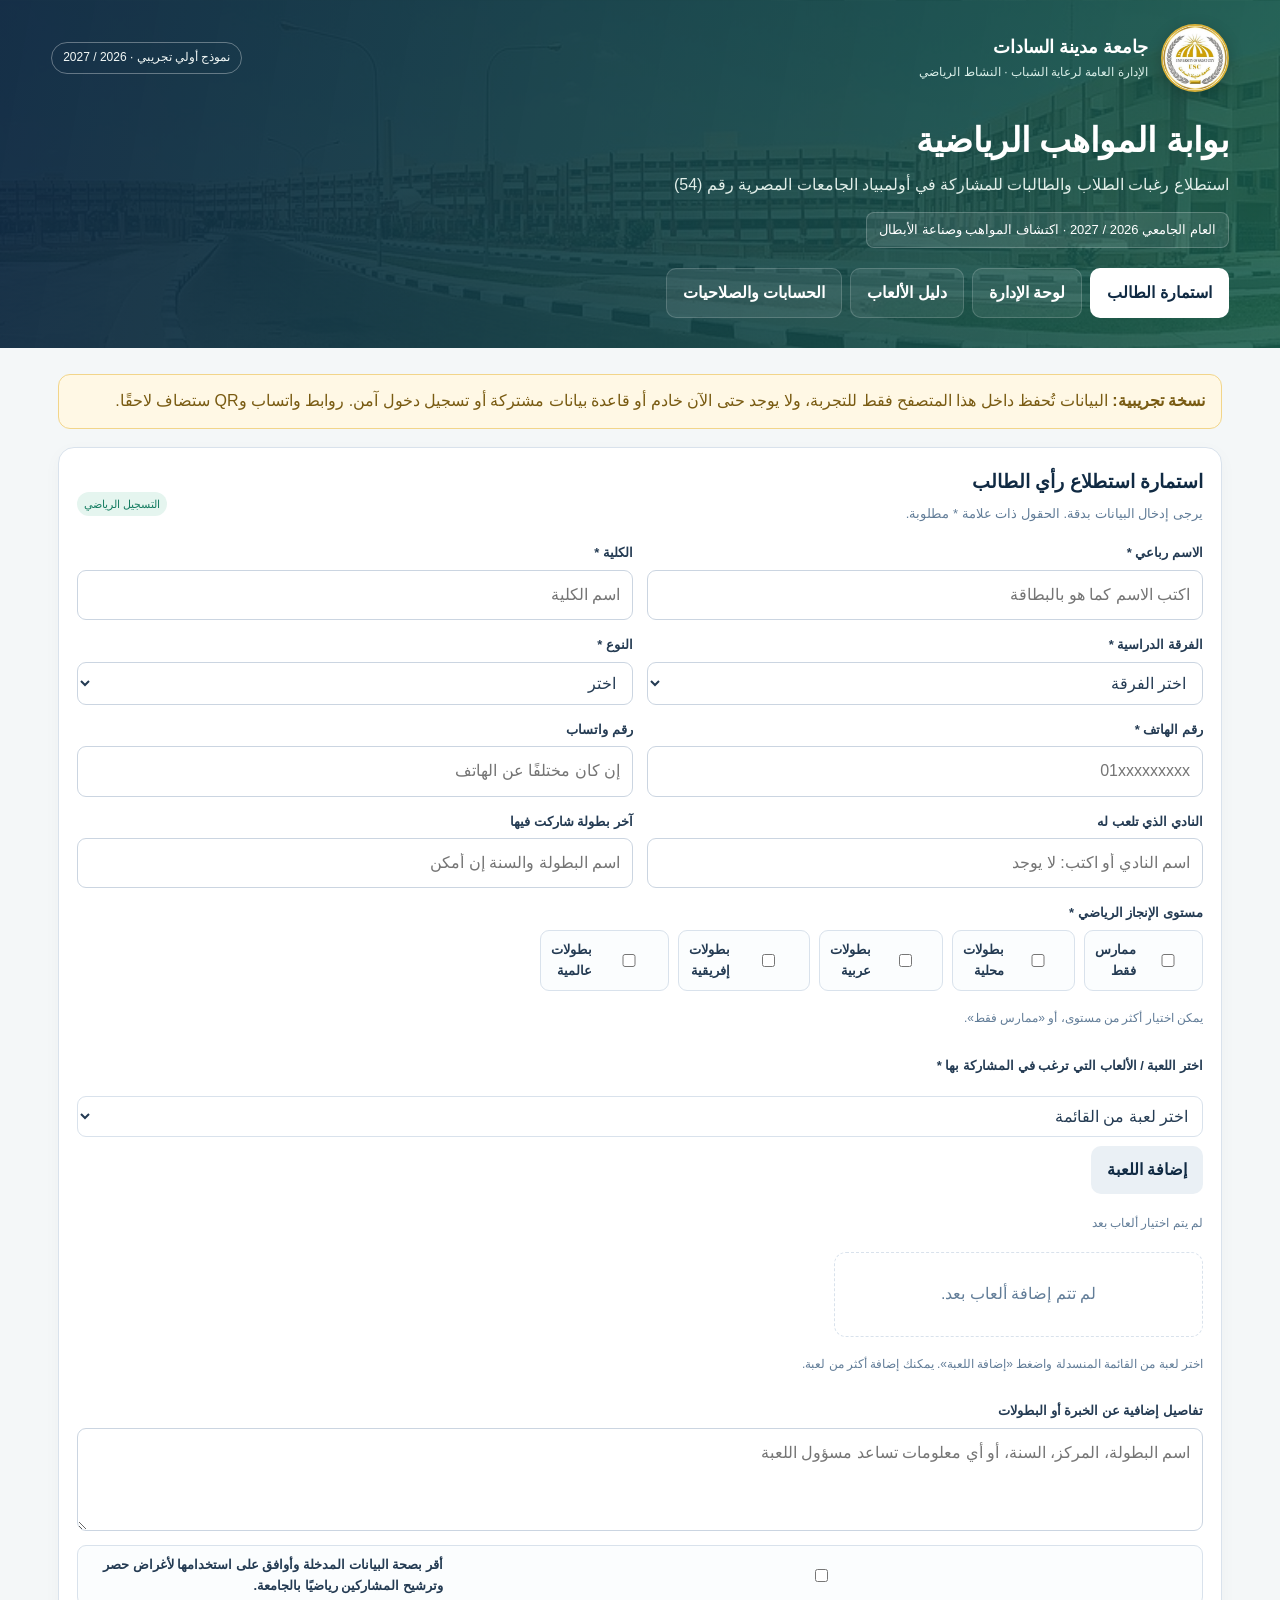
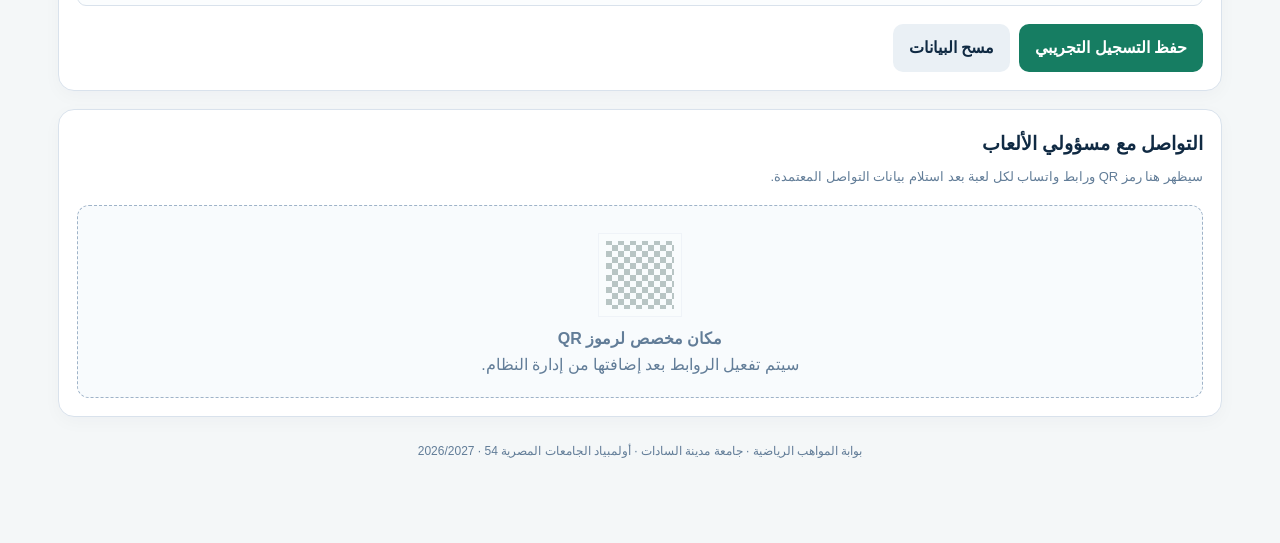
<file: index.html>
<!DOCTYPE html>
<html lang="ar" dir="rtl">
<head>
<meta charset="UTF-8"><meta name="viewport" content="width=device-width, initial-scale=1.0">
<meta name="robots" content="noindex,nofollow">
<title>بوابة المواهب الرياضية | جامعة مدينة السادات</title>
<link rel="manifest" href="./manifest.json">
<meta name="theme-color" content="#b8860b">
<meta name="application-name" content="بوابة المواهب الرياضية">
<link rel="icon" type="image/png" sizes="192x192" href="./icons/icon-192.png">
<link rel="apple-touch-icon" sizes="180x180" href="./icons/icon-180.png">
<link rel="shortcut icon" href="./icons/favicon.ico">
<style>
:root{--navy:#102a43;--green:#167d62;--mint:#e5f5ef;--gold:#e9b949;--ink:#243b53;--muted:#627d98;--paper:#f4f7f8;--line:#d9e2ec;--white:#fff;--red:#b42318}
*{box-sizing:border-box}body{margin:0;background:var(--paper);font-family:Tahoma,Arial,sans-serif;color:var(--ink);line-height:1.65}button,input,select,textarea{font:inherit}button{cursor:pointer;border:0;border-radius:10px;padding:11px 16px;font-weight:700}.primary{background:var(--green);color:white}.secondary{background:#eaf0f5;color:var(--navy)}.danger{background:#fff0ee;color:var(--red)}.shell{min-height:100vh}.top{background:linear-gradient(100deg,rgba(16,42,67,.96),rgba(22,91,75,.88)),url("[data-uri]");background-size:cover;background-position:center;color:#fff;padding:24px clamp(16px,4vw,52px) 30px}.topline{display:flex;align-items:center;justify-content:space-between;gap:16px;flex-wrap:wrap}.brand{display:flex;gap:13px;align-items:center}.logo{height:68px;width:68px;flex:0 0 68px;border-radius:50%;background:#fff;display:grid;place-items:center;border:2px solid #d7b13b;overflow:hidden;box-shadow:0 4px 16px #0003}.logo img{width:100%;height:100%;object-fit:cover}.brand small{display:block;color:#d9eee8}.top h1{font-size:clamp(23px,3vw,34px);margin:20px 0 4px}.top .brand strong{font-size:18px}.top .brand small{font-size:12px}.hero-note{display:inline-block;margin-top:14px;padding:6px 12px;border-radius:8px;background:#ffffff18;border:1px solid #ffffff35;font-size:13px}.top p{margin:0;color:#e1eee9}.pill{display:inline-flex;border:1px solid #ffffff55;border-radius:99px;padding:5px 11px;font-size:12px;color:#f2f8f6}.nav{display:flex;gap:8px;flex-wrap:wrap;margin-top:20px}.nav button{background:#ffffff15;color:#fff;border:1px solid #ffffff2b}.nav button.active{background:#fff;color:var(--navy)}main{max-width:1200px;margin:26px auto;padding:0 18px 55px}.notice{padding:13px 16px;background:#fff8e5;border:1px solid #f2d58a;border-radius:12px;margin-bottom:18px;color:#795b12}.stats{display:grid;grid-template-columns:repeat(4,minmax(0,1fr));gap:14px;margin:16px 0 22px}.stat,.panel{background:#fff;border:1px solid var(--line);border-radius:16px;padding:18px;box-shadow:0 5px 18px #102a4308}.stat span{color:var(--muted);font-size:13px}.stat strong{display:block;font-size:27px;color:var(--navy);margin-top:5px}.panel{margin-bottom:18px}.panel h2{font-size:19px;margin:0 0 6px;color:var(--navy)}.sub{color:var(--muted);font-size:13px;margin:0 0 18px}.grid{display:grid;grid-template-columns:repeat(2,minmax(0,1fr));gap:14px}.field{display:flex;flex-direction:column;gap:6px}.field.full{grid-column:1/-1}.field label{font-size:13px;font-weight:700}.field input,.field select,.field textarea{width:100%;padding:11px 12px;border:1px solid #cbd5e1;border-radius:9px;background:#fff;color:var(--ink);min-width:0}.field input:focus,.field select:focus,.field textarea:focus{outline:2px solid #9ad9c6;border-color:var(--green)}.checks{display:flex;flex-wrap:wrap;gap:9px}.check{display:flex;align-items:center;gap:7px;border:1px solid var(--line);border-radius:9px;padding:8px 10px;background:#fbfdfe;font-size:13px}.check input{accent-color:var(--green)}.actions{display:flex;gap:9px;flex-wrap:wrap;margin-top:18px}.section-title{display:flex;justify-content:space-between;gap:12px;align-items:center;flex-wrap:wrap}.sports-list{display:grid;grid-template-columns:repeat(3,minmax(0,1fr));gap:10px;margin-top:12px}.sport-card{border:1px solid var(--line);border-radius:12px;padding:12px;background:#fbfdfd;display:flex;gap:10px;align-items:flex-start}.sport-card input{margin-top:7px;accent-color:var(--green)}.sport-card b{display:block;font-size:14px}.sport-card small{color:var(--muted)}.tag{font-size:11px;border-radius:99px;padding:3px 7px;background:var(--mint);color:var(--green);white-space:nowrap}.hidden{display:none!important}.table-wrap{overflow:auto}table{border-collapse:collapse;width:100%;min-width:680px;font-size:13px}th,td{text-align:right;padding:12px;border-bottom:1px solid var(--line)}th{background:#f2f7f6;color:var(--navy)}.status{border-radius:99px;padding:4px 8px;background:#fff3d6;color:#8a5a00;font-size:11px}.empty{padding:28px;text-align:center;color:var(--muted);border:1px dashed var(--line);border-radius:12px}.rolebar{display:flex;gap:8px;flex-wrap:wrap}.rolebar button.selected{background:var(--navy);color:#fff}.qrbox{border:1px dashed #9fb3c8;border-radius:12px;padding:18px;text-align:center;background:#f8fbfd;color:var(--muted)}.qr{width:82px;height:82px;margin:10px auto;background:repeating-conic-gradient(#163b35 0% 25%,#fff 0% 50%) 0/12px 12px;border:7px solid white;outline:1px solid var(--line);opacity:.28}.footer{text-align:center;color:var(--muted);font-size:12px;margin-top:25px}.toast{position:fixed;bottom:20px;left:20px;background:var(--navy);color:white;padding:12px 16px;border-radius:10px;box-shadow:0 8px 30px #0002;z-index:9;max-width:90vw}.searchbar{display:flex;gap:9px;flex-wrap:wrap;margin:14px 0}.searchbar input,.searchbar select{border:1px solid var(--line);padding:10px;border-radius:9px;background:white}.mini{font-size:12px;color:var(--muted)}@media(max-width:760px){.logo{height:58px;width:58px;flex-basis:58px}.stats{grid-template-columns:repeat(2,minmax(0,1fr))}.sports-list{grid-template-columns:repeat(2,minmax(0,1fr))}.grid{grid-template-columns:1fr}.field.full{grid-column:auto}.topline{align-items:flex-start}}@media(max-width:460px){.sports-list{grid-template-columns:1fr}.stat strong{font-size:23px}.panel{padding:14px}}

.statusSel{border:1px solid var(--line);border-radius:8px;padding:6px;background:#fff;font-size:12px}.toolbar-file{display:none}</style>
</head>
<body><div class="shell">
<header class="top"><div class="topline"><div class="brand"><div class="logo"><img alt="شعار جامعة مدينة السادات" src="[data-uri]"></div><div><strong>جامعة مدينة السادات</strong><small>الإدارة العامة لرعاية الشباب · النشاط الرياضي</small></div></div><span class="pill">نموذج أولي تجريبي · 2026 / 2027</span></div><h1>بوابة المواهب الرياضية</h1><p>استطلاع رغبات الطلاب والطالبات للمشاركة في أولمبياد الجامعات المصرية رقم (54)</p><div class="hero-note">العام الجامعي 2026 / 2027 · اكتشاف المواهب وصناعة الأبطال</div><div class="nav"><button class="active" data-view="student">استمارة الطالب</button><button data-view="dashboard">لوحة الإدارة</button><button data-view="sports">دليل الألعاب</button><button data-view="account">الحسابات والصلاحيات</button></div></header>
<main>
<div class="notice"><b>نسخة تجريبية:</b> البيانات تُحفظ داخل هذا المتصفح فقط للتجربة، ولا يوجد حتى الآن خادم أو قاعدة بيانات مشتركة أو تسجيل دخول آمن. روابط واتساب وQR ستضاف لاحقًا.</div>
<section id="view-student">
<div class="panel"><div class="section-title"><div><h2>استمارة استطلاع رأي الطالب</h2><p class="sub">يرجى إدخال البيانات بدقة. الحقول ذات علامة * مطلوبة.</p></div><span class="tag">التسجيل الرياضي</span></div>
<form id="studentForm"><div class="grid">
<div class="field"><label for="name">الاسم رباعي *</label><input id="name" required placeholder="اكتب الاسم كما هو بالبطاقة" autocomplete="name"></div>
<div class="field"><label for="college">الكلية *</label><input id="college" required placeholder="اسم الكلية"></div>
<div class="field"><label for="year">الفرقة الدراسية *</label><select id="year" required><option value="">اختر الفرقة</option><option>الفرقة الأولى</option><option>الفرقة الثانية</option><option>الفرقة الثالثة</option><option>الفرقة الرابعة</option><option>الفرقة الخامسة</option><option>دراسات عليا</option><option>أخرى</option></select></div>
<div class="field"><label for="gender">النوع *</label><select id="gender" required><option value="">اختر</option><option>طالب</option><option>طالبة</option></select></div>
<div class="field"><label for="phone">رقم الهاتف *</label><input id="phone" required inputmode="tel" placeholder="01xxxxxxxxx"></div>
<div class="field"><label for="wa">رقم واتساب</label><input id="wa" inputmode="tel" placeholder="إن كان مختلفًا عن الهاتف"></div>
<div class="field"><label for="club">النادي الذي تلعب له</label><input id="club" placeholder="اسم النادي أو اكتب: لا يوجد"></div>
<div class="field"><label for="lastComp">آخر بطولة شاركت فيها</label><input id="lastComp" placeholder="اسم البطولة والسنة إن أمكن"></div>
<div class="field full"><label>مستوى الإنجاز الرياضي *</label><div class="checks"><label class="check"><input type="checkbox" name="achievement" value="ممارس فقط"> ممارس فقط</label><label class="check"><input type="checkbox" name="achievement" value="محلية"> بطولات محلية</label><label class="check"><input type="checkbox" name="achievement" value="عربية"> بطولات عربية</label><label class="check"><input type="checkbox" name="achievement" value="إفريقية"> بطولات إفريقية</label><label class="check"><input type="checkbox" name="achievement" value="عالمية"> بطولات عالمية</label></div><p class="mini">يمكن اختيار أكثر من مستوى، أو «ممارس فقط».</p></div>
<div class="field full"><label for="sportSelect">اختر اللعبة / الألعاب التي ترغب في المشاركة بها *</label><div class="searchbar"><select id="sportSelect" aria-label="قائمة الألعاب المتاحة"><option value="">اختر لعبة من القائمة</option></select><button type="button" class="secondary" onclick="addSelectedSport()">إضافة اللعبة</button></div><div id="selectedCount" class="mini">لم يتم اختيار ألعاب بعد</div><div id="studentSports" class="sports-list"></div><p class="mini">اختر لعبة من القائمة المنسدلة واضغط «إضافة اللعبة». يمكنك إضافة أكثر من لعبة.</p></div>
<div class="field full"><label for="details">تفاصيل إضافية عن الخبرة أو البطولات</label><textarea id="details" rows="3" placeholder="اسم البطولة، المركز، السنة، أو أي معلومات تساعد مسؤول اللعبة"></textarea></div>
<div class="field full"><label class="check"><input id="consent" type="checkbox" required> أقر بصحة البيانات المدخلة وأوافق على استخدامها لأغراض حصر وترشيح المشاركين رياضيًا بالجامعة.</label></div>
</div><div class="actions"><button class="primary" type="submit">حفظ التسجيل التجريبي</button><button class="secondary" type="reset">مسح البيانات</button></div></form></div>
<div class="panel"><h2>التواصل مع مسؤولي الألعاب</h2><p class="sub">سيظهر هنا رمز QR ورابط واتساب لكل لعبة بعد استلام بيانات التواصل المعتمدة.</p><div class="qrbox"><div class="qr"></div><b>مكان مخصص لرموز QR</b><div>سيتم تفعيل الروابط بعد إضافتها من إدارة النظام.</div></div></div>
</section>
<section id="view-dashboard" class="hidden"><div class="section-title"><div><h2>لوحة الإدارة</h2><p class="sub">نظرة عامة على التسجيلات المحفوظة في هذا المتصفح.</p></div><div class="rolebar"><button class="selected" id="adminRole">مسؤول رئيسي</button><button id="sportRole">مسؤول لعبة</button></div></div>
<div class="stats"><div class="stat"><span>إجمالي التسجيلات</span><strong id="totalStat">0</strong></div><div class="stat"><span>لاعبو أندية</span><strong id="clubStat">0</strong></div><div class="stat"><span>أصحاب بطولات</span><strong id="medalStat">0</strong></div><div class="stat"><span>الألعاب المختارة</span><strong id="sportStat">0</strong></div></div>
<div class="panel"><div class="section-title"><div><h2>سجل الطلاب</h2><p class="sub">ابحث بالاسم أو الكلية، أو صفِّ السجلات حسب اللعبة.</p></div><div style="display:flex;gap:8px;flex-wrap:wrap"><button class="secondary" onclick="exportCSV()">تنزيل Excel / CSV</button><button class="secondary" onclick="backupJSON()">نسخة احتياطية</button><button class="secondary" onclick="$('restoreFile').click()">استرجاع نسخة</button><input id="restoreFile" class="toolbar-file" type="file" accept=".json" onchange="restoreJSON(this)"></div></div><div class="searchbar"><input id="adminSearch" placeholder="بحث بالاسم أو الكلية" oninput="renderDashboard()"><select id="adminSport" onchange="renderDashboard()"><option value="">كل الألعاب</option></select><select id="adminStatus" onchange="renderDashboard()"><option value="">كل مستويات الإنجاز</option><option>ممارس فقط</option><option>محلية</option><option>عربية</option><option>إفريقية</option><option>عالمية</option></select><select id="adminState" onchange="renderDashboard()"><option value="">كل الحالات</option><option>قيد المراجعة</option><option>مقبول</option><option>مرفوض</option><option>احتياطي</option></select></div><div class="table-wrap"><table><thead><tr><th>كود التسجيل</th><th>الطالب</th><th>الكلية / الفرقة</th><th>الهاتف</th><th>الألعاب</th><th>الإنجاز</th><th>النادي</th><th>حالة الطلب</th></tr></thead><tbody id="recordsBody"></tbody></table></div><div id="emptyRecords" class="empty">لا توجد تسجيلات بعد. جرّب إضافة سجل من استمارة الطالب.</div></div>
<div class="panel"><h2>توزيع التسجيلات حسب اللعبة</h2><div id="sportBreakdown" class="empty">ستظهر الإحصائيات بعد تسجيل الطلاب.</div></div><div class="actions"><button class="danger" onclick="clearRecords()">مسح كل بيانات التجربة</button></div></section>
<section id="view-sports" class="hidden"><div class="panel"><h2>دليل الألعاب الواردة في الملف الرسمي</h2><p class="sub">الأسماء أدناه من ملف استطلاع الرأي المرفق. اختر نوع القائمة أو ابحث بالاسم.</p><div class="rolebar"><button class="selected" data-kind="all">كل الألعاب</button><button data-kind="جماعية">ألعاب جماعية</button><button data-kind="فردية">ألعاب فردية</button></div><div class="searchbar"><input id="directorySearch" placeholder="ابحث عن لعبة" oninput="renderDirectory()"></div><div id="directorySports" class="sports-list"></div><p class="mini">ملاحظة: الملف يضم أيضًا أعمدة للمشاركة والتنظيم وفئتي الطلبة والطالبات. خيارات تحديد المشاركة والتنظيم الرسمية ستضاف عند اعتماد آلية الجامعة.</p></div></section>
<section id="view-account" class="hidden"><div class="panel"><h2>الحسابات والصلاحيات</h2><p class="sub">تسجيل الدخول الحقيقي سيُفعَّل عند ربط النظام بخادم وقاعدة بيانات. تم حذف كلمات المرور التجريبية من الكود حتى لا يظنها أحد حماية فعلية.</p><div class="qrbox" style="text-align:right"><b>الصلاحيات المعتمدة للنسخة الكاملة:</b><br>الطالب: تسجيل بياناته ومتابعة حالة طلبه.<br>مسؤول اللعبة: مراجعة المتقدمين للعبته فقط وتغيير حالة الطلب.<br>المسؤول الرئيسي: إدارة الألعاب والمستخدمين والتقارير.</div></div></section>
<div class="footer">بوابة المواهب الرياضية · جامعة مدينة السادات · أولمبياد الجامعات المصرية 54 · 2026/2027</div>
</main></div><div id="toast" class="toast hidden" role="status"></div>
<script>const STATUSES=['قيد المراجعة','مقبول','مرفوض','احتياطي'],PHONE_RE=/^01[0125]\d{8}$/;
function normPhone(s){return String(s||'').replace(/[٠-٩]/g,d=>'٠١٢٣٤٥٦٧٨٩'.indexOf(d)).replace(/\D/g,'').replace(/^2(?=01)/,'').replace(/^002(?=01)/,'')}
function safeCell(x){const s=String(x??'');return /^[=+\-@\t\r]/.test(s)?"'"+s:s}

const sports=[
{name:'كرة قدم 11',kind:'جماعية'},{name:'كرة السلة',kind:'جماعية'},{name:'كرة اليد',kind:'جماعية'},{name:'الكرة الطائرة',kind:'جماعية'},{name:'خماسي قدم',kind:'جماعية'},{name:'الهوكي كبير',kind:'جماعية'},{name:'خماسي هوكي',kind:'جماعية'},{name:'كرة الماء',kind:'جماعية'},{name:'سلة 3×3',kind:'جماعية'},
{name:'التايكوندو',kind:'فردية'},{name:'الكاراتيه',kind:'فردية'},{name:'المبارزة',kind:'فردية'},{name:'المصارعة',kind:'فردية'},{name:'الجودو',kind:'فردية'},{name:'السباحة',kind:'فردية'},{name:'الزعانف',kind:'فردية'},{name:'الشطرنج',kind:'فردية'},{name:'تنس طاولة',kind:'فردية'},{name:'التنس',kind:'فردية'},{name:'الريشة الطائرة',kind:'فردية'},{name:'الاسكواش',kind:'فردية'},{name:'ألعاب القوى',kind:'فردية'},{name:'البادل تنس',kind:'فردية'},{name:'الخماسي الحديث',kind:'فردية'},{name:'الكونغ فو',kind:'فردية'},{name:'الكروس فيت',kind:'فردية'},
{name:'الجمباز',kind:'فردية'},{name:'الغطس',kind:'فردية'},{name:'التجديف',kind:'فردية'},{name:'البلياردو',kind:'فردية'},{name:'كياك وكانوي',kind:'فردية'},{name:'ارجوميتر صالات',kind:'فردية'},{name:'الثلاثي الحديث',kind:'فردية'},{name:'الرماية',kind:'فردية'},{name:'القوس والسهم',kind:'فردية'},{name:'الدراجات',kind:'فردية'},{name:'الألعاب الإلكترونية',kind:'فردية'},{name:'الدارتس',kind:'فردية'},{name:'البولينج',kind:'فردية'},{name:'كمال الأجسام',kind:'فردية'},{name:'كرة السرعة',kind:'فردية'},{name:'الملاحة (جري - دراجات)',kind:'فردية'},{name:'الملاكمة',kind:'فردية'}];
let directoryKind='all';const $=id=>document.getElementById(id);let records=[];try{records=JSON.parse(localStorage.getItem('sadatSportsDemo')||'[]')}catch(e){records=[]}
// ترحيل السجلات التجريبية القديمة وإسناد كود رقمي متسلسل لكل سجل
let nextCode=Number(localStorage.getItem('sadatSportsNextCode')||1);records.forEach(r=>{if(!r.code){r.code='USC-'+String(nextCode++).padStart(5,'0')}});nextCode=Math.max(nextCode,records.reduce((m,r)=>{const n=Number(String(r.code||'').replace(/\D/g,''));return Math.max(m,n+1)},1));localStorage.setItem('sadatSportsNextCode',String(nextCode));localStorage.setItem('sadatSportsDemo',JSON.stringify(records));
function save(){localStorage.setItem('sadatSportsDemo',JSON.stringify(records))}function esc(s){return String(s??'').replace(/[&<>"']/g,c=>({'&':'&amp;','<':'&lt;','>':'&gt;','"':'&quot;',"'":'&#39;'}[c]))}
let selectedSports=[];function populateSportSelect(){ $('sportSelect').innerHTML='<option value="">اختر لعبة من القائمة</option>'+sports.map(s=>`<option value="${esc(s.name)}">${esc(s.name)} — ${s.kind==='جماعية'?'جماعية':'فردية'}</option>`).join('')}function addSelectedSport(){const value=$('sportSelect').value;if(!value){toast('اختر لعبة من القائمة أولًا.');return}if(selectedSports.includes(value)){toast('هذه اللعبة مضافة بالفعل.');return}selectedSports.push(value);renderSelectedSports();$('sportSelect').value=''}function removeSelectedSport(name){selectedSports=selectedSports.filter(s=>s!==name);renderSelectedSports()}function renderSelectedSports(){const box=$('studentSports');box.innerHTML=selectedSports.length?selectedSports.map(name=>`<div class="sport-card"><span><b>${esc(name)}</b></span><button type="button" class="danger" data-name="${esc(name)}" onclick="removeSelectedSport(this.dataset.name)" aria-label="إزالة ${esc(name)}">إزالة</button></div>`).join(''):'<div class="empty">لم تتم إضافة ألعاب بعد.</div>'; $('selectedCount').textContent=selectedSports.length?`تم اختيار ${selectedSports.length} لعبة`:'لم يتم اختيار ألعاب بعد'}function filterSports(){}function updateSelectedCount(){renderSelectedSports()}
function renderDirectory(){sportCards('directorySports',$('directorySearch').value.trim(),directoryKind,false)}
populateSportSelect();renderSelectedSports();document.querySelectorAll('[data-view]').forEach(b=>b.addEventListener('click',()=>{document.querySelectorAll('[data-view]').forEach(x=>x.classList.toggle('active',x===b));['student','dashboard','sports','account'].forEach(v=>$('view-'+v).classList.toggle('hidden',v!==b.dataset.view));if(b.dataset.view==='dashboard')renderDashboard();if(b.dataset.view==='sports')renderDirectory()}));
document.querySelectorAll('[data-kind]').forEach(b=>b.addEventListener('click',()=>{directoryKind=b.dataset.kind;document.querySelectorAll('[data-kind]').forEach(x=>x.classList.toggle('selected',x===b));renderDirectory()}));
$('studentForm').addEventListener('submit',e=>{e.preventDefault();const achievements=[...document.querySelectorAll('input[name="achievement"]:checked')].map(x=>x.value);const selected=[...selectedSports];if(!achievements.length){toast('يرجى اختيار مستوى الإنجاز الرياضي.');return}if(!selected.length){toast('يرجى اختيار لعبة واحدة على الأقل.');return}if(achievements.includes('ممارس فقط')&&achievements.length>1){toast('اختر «ممارس فقط» أو مستويات البطولات، وليس الاثنين معًا.');return}const ph=normPhone($('phone').value),wa=normPhone($('wa').value);if(!PHONE_RE.test(ph)){toast('رقم الهاتف غير صحيح. مثال: 01012345678');return}if($('wa').value.trim()&&!PHONE_RE.test(wa)){toast('رقم الواتساب غير صحيح.');return}if(records.some(r=>normPhone(r.phone)===ph)){toast('هذا الرقم مسجل من قبل.');return}const rec={id:Date.now(),code:'USC-'+String(nextCode++).padStart(5,'0'),name:$('name').value.trim(),college:$('college').value.trim(),year:$('year').value,gender:$('gender').value,phone:ph,wa:wa,club:$('club').value.trim(),lastComp:$('lastComp').value.trim(),achievements,sports:selected,details:$('details').value.trim(),status:'قيد المراجعة',created:new Date().toLocaleDateString('ar-EG')};records.unshift(rec);save();localStorage.setItem('sadatSportsNextCode',String(nextCode));e.target.reset();selectedSports=[];renderSelectedSports();renderDashboard();toast('تم حفظ التسجيل التجريبي. كود الطالب: '+rec.code+' — محفوظ على هذا الجهاز فقط.');});
function renderDashboard(){const total=records.length; $('totalStat').textContent=total;$('clubStat').textContent=records.filter(r=>r.club&& !/لا يوجد|لايوجد/i.test(r.club)).length;$('medalStat').textContent=records.filter(r=>r.achievements.some(a=>a!=='ممارس فقط')).length;$('sportStat').textContent=new Set(records.flatMap(r=>r.sports)).size;const old=$('adminSport').value;$('adminSport').innerHTML='<option value="">كل الألعاب</option>'+sports.map(s=>`<option>${esc(s.name)}</option>`).join('');$('adminSport').value=old;const q=$('adminSearch').value.trim().toLowerCase(),sp=$('adminSport').value,st=$('adminStatus').value,ss=$('adminState').value;const list=records.filter(r=>(!q||(r.name+' '+r.college).toLowerCase().includes(q))&&(!sp||r.sports.includes(sp))&&(!st||r.achievements.includes(st))&&(!ss||r.status===ss));$('recordsBody').innerHTML=list.map(r=>`<tr><td><b>${esc(r.code||'—')}</b></td><td><b>${esc(r.name)}</b><br><span class="mini">${esc(r.gender)} · ${esc(r.created)}</span></td><td>${esc(r.college)}<br>${esc(r.year)}</td><td>${esc(r.phone)}${r.wa?'<br>واتساب: '+esc(r.wa):''}</td><td>${r.sports.map(esc).join('، ')}</td><td>${r.achievements.map(esc).join('، ')}</td><td>${esc(r.club||'—')}</td><td><select class="statusSel" onchange="setStatus(${r.id},this.value)">${STATUSES.map(s=>`<option${s===r.status?' selected':''}>${s}</option>`).join('')}</select></td></tr>`).join('');$('emptyRecords').classList.toggle('hidden',list.length>0);const counts=sports.map(s=>({name:s.name,n:records.filter(r=>r.sports.includes(s.name)).length})).filter(x=>x.n).sort((a,b)=>b.n-a.n);$('sportBreakdown').classList.toggle('empty',counts.length===0);$('sportBreakdown').innerHTML=counts.length?counts.map(x=>`<div style="margin:10px 0"><div style="display:flex;justify-content:space-between;font-size:13px"><b>${esc(x.name)}</b><span>${x.n} طالب</span></div><div style="height:8px;background:#e8eff2;border-radius:99px;overflow:hidden"><div style="height:100%;width:${Math.max(5,x.n/Math.max(...counts.map(c=>c.n))*100)}%;background:var(--green);border-radius:99px"></div></div></div>`).join(''):'ستظهر الإحصائيات بعد تسجيل الطلاب.'}
function exportCSV(){if(!records.length){toast('لا توجد بيانات لتصديرها بعد.');return}const head=['كود التسجيل','الاسم','الكلية','الفرقة','النوع','الهاتف','واتساب','النادي','آخر بطولة','الإنجازات','الألعاب','تفاصيل','حالة الطلب','تاريخ التسجيل'];const rows=records.map(r=>[r.code||'',r.name,r.college,r.year,r.gender,r.phone,r.wa,r.club,r.lastComp,r.achievements.join('؛ '),r.sports.join('؛ '),r.details,r.status,r.created]);const csv='\ufeff'+[head,...rows].map(row=>row.map(x=>'"'+safeCell(x).replace(/"/g,'""')+'"').join(',')).join('\r\n');const a=document.createElement('a');a.href=URL.createObjectURL(new Blob([csv],{type:'text/csv;charset=utf-8;'}));a.download='تسجيلات_المواهب_الرياضية_2026-2027.csv';a.click();URL.revokeObjectURL(a.href);toast('تم تجهيز ملف CSV المتوافق مع Excel للتنزيل.')}function clearRecords(){if(confirm('هل تريد مسح جميع تسجيلات التجربة من هذا المتصفح؟')){records=[];save();renderDashboard();toast('تم مسح بيانات التجربة.')}}$('adminRole').onclick=()=>{ $('adminRole').classList.add('selected');$('sportRole').classList.remove('selected');toast('عرض صلاحيات المسؤول الرئيسي (تجريبي).')};$('sportRole').onclick=()=>{$('sportRole').classList.add('selected');$('adminRole').classList.remove('selected');toast('عرض صلاحيات مسؤول اللعبة (تجريبي).')};let toastTimer;function toast(msg){$('toast').textContent=msg;$('toast').classList.remove('hidden');clearTimeout(toastTimer);toastTimer=setTimeout(()=>$('toast').classList.add('hidden'),3400)}
filterSports();renderDirectory();renderDashboard();

/* ===== إضافات ===== */
function setStatus(id,v){const r=records.find(x=>x.id===id);if(r){r.status=v;save();renderDashboard();toast('تم تحديث حالة الطلب: '+v)}}
function backupJSON(){if(!records.length){toast('لا توجد بيانات للنسخ.');return}const a=document.createElement('a');a.href=URL.createObjectURL(new Blob([JSON.stringify(records,null,1)],{type:'application/json'}));a.download='نسخة_احتياطية_'+new Date().toISOString().slice(0,10)+'.json';a.click();URL.revokeObjectURL(a.href)}
function restoreJSON(inp){const f=inp.files[0];if(!f)return;const rd=new FileReader();rd.onload=()=>{try{const d=JSON.parse(rd.result);if(!Array.isArray(d))throw 0;const have=new Set(records.map(r=>r.code));let n=0;d.forEach(r=>{if(r&&r.name&&Array.isArray(r.sports)&&Array.isArray(r.achievements)&&!have.has(r.code)){records.push(r);n++}});save();renderDashboard();toast('تم استرجاع '+n+' سجل.')}catch(e){toast('الملف غير صالح.')}inp.value=''};rd.readAsText(f)}
function sportCards(boxId,q,kind,selectable){const t=q.toLowerCase();const list=sports.filter(s=>(kind==='all'||s.kind===kind)&&(!t||s.name.toLowerCase().includes(t)));const box=$(boxId);box.innerHTML=list.length?list.map(s=>`<div class="sport-card"><span><b>${esc(s.name)}</b><small>${esc(s.kind)}</small></span></div>`).join(''):'<div class="empty">لا توجد لعبة بهذا الاسم.</div>'}
</script></body></html>
</file>
